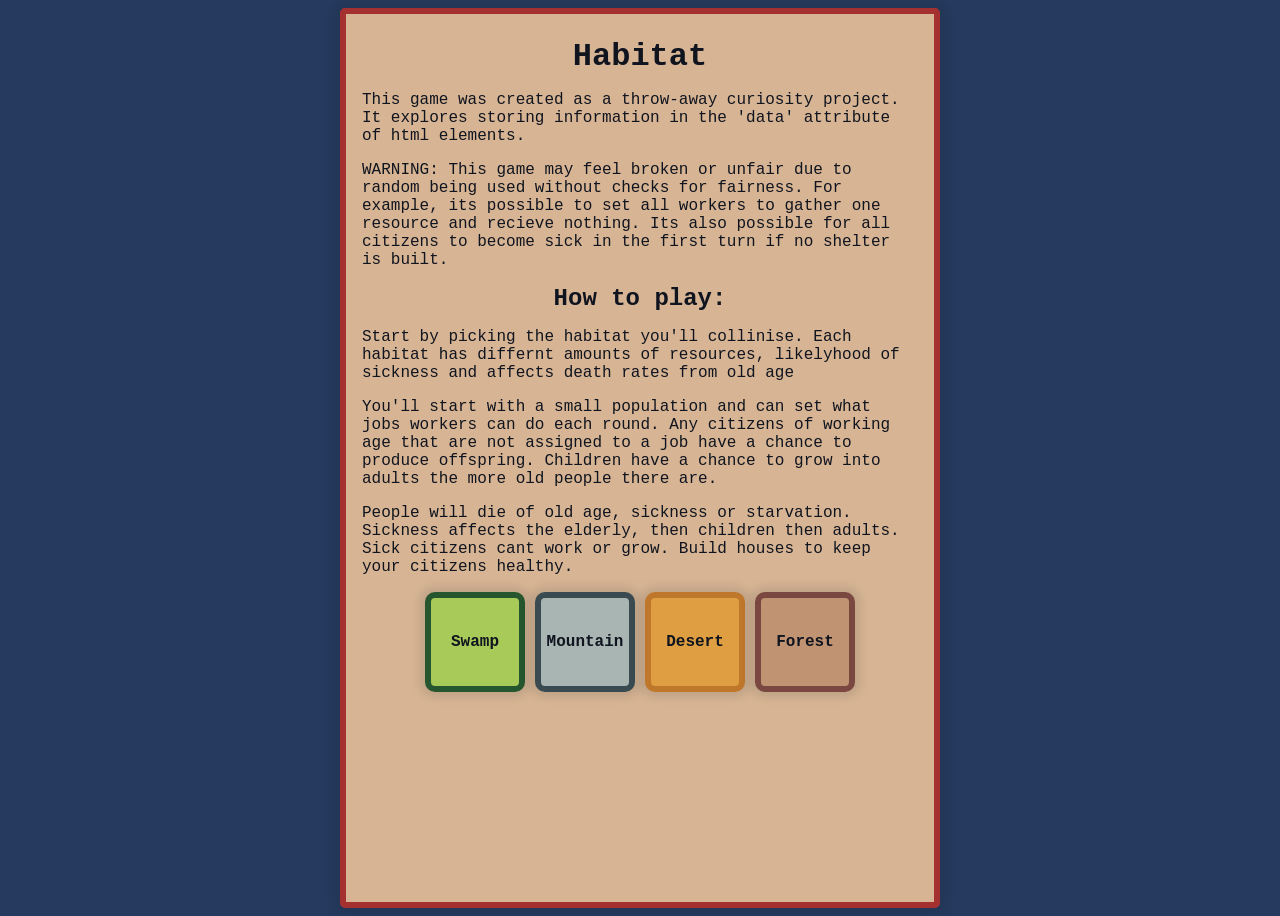
<file: index.html>
<!doctype html>
<html>
  <head>
    <meta charset="UTF-8">
    <title>Habitat</title>
    <link rel="stylesheet" href="styles.css">
  </head>
  <body >

    <h1>Habitat</h1>
    <p>This game was created as a throw-away curiosity project. It explores storing information in the 'data' attribute of html elements.</p>
    <p>WARNING: This game may feel broken or unfair due to random being used without checks for fairness. For example, its possible to set all workers to gather one resource and recieve nothing. Its also possible for all citizens to become sick in the first turn if no shelter is built.</p>

    <h2>How to play:</h2>
    <p>Start by picking the habitat you'll collinise. Each habitat has differnt amounts of resources, likelyhood of sickness and affects death rates from old age</p>
    <p>You'll start with a small population and can set what jobs workers can do each round. Any citizens of working age that are not assigned to a job have a chance to produce offspring. Children have a chance to grow into adults the more old people there are.</p>
    <p>People will die of old age, sickness or starvation. Sickness affects the elderly, then children then adults. Sick citizens cant work or grow. Build houses to keep your citizens healthy.</p>

    <div id="habitats">
      <a class="swamp" 
        href="game.html?name=Swamp&meat=4&plants=8&wood=8&stone=1&grow=7&oldage=4&fertility=10&sickness=6"
      ><span>Swamp</span></a>
      <a class="mountain" 
        href="game.html?name=Mountain&meat=8&plants=3&wood=5&stone=9&grow=5&oldage=1&fertility=9&sickness=2"
      ><span>Mountain</span></a>
      <a class="desert" 
        href="game.html?name=Desert&meat=3&plants=4&wood=2&stone=5&grow=3&oldage=1&fertility=8&sickness=1"
      ><span>Desert</span></a>
      <a class="forest" 
        href="game.html?name=Forest&meat=6&plants=8&wood=9&stone=1&grow=5&oldage=2&fertility=9&sickness=4"
      ><span>Forest</span></a>
    </div>
    
  </body>
</html>
</file>
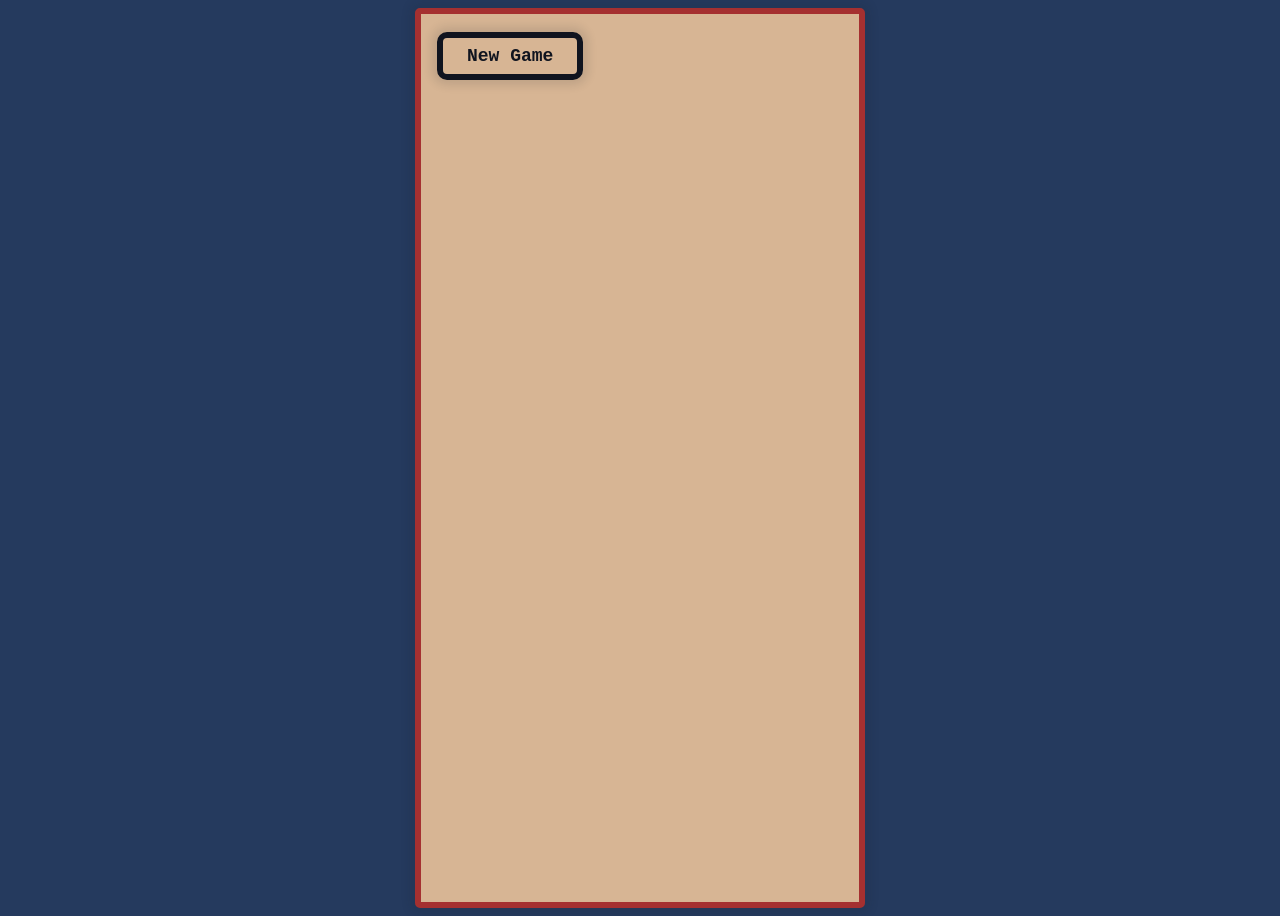
<file: endgame.html>
<!doctype html>
<html>
  <head>
    <link rel="stylesheet" href="styles.css">
    <title>End Screen</title>
  </head>
  <body>
    <h1 id="endgame-status"></h1>
    <p id="endgame-condition"></p>
    <a class="button" href="index.html">New Game</a>
    <script src="endgame.js"></script>
  </body>
</html>
</file>
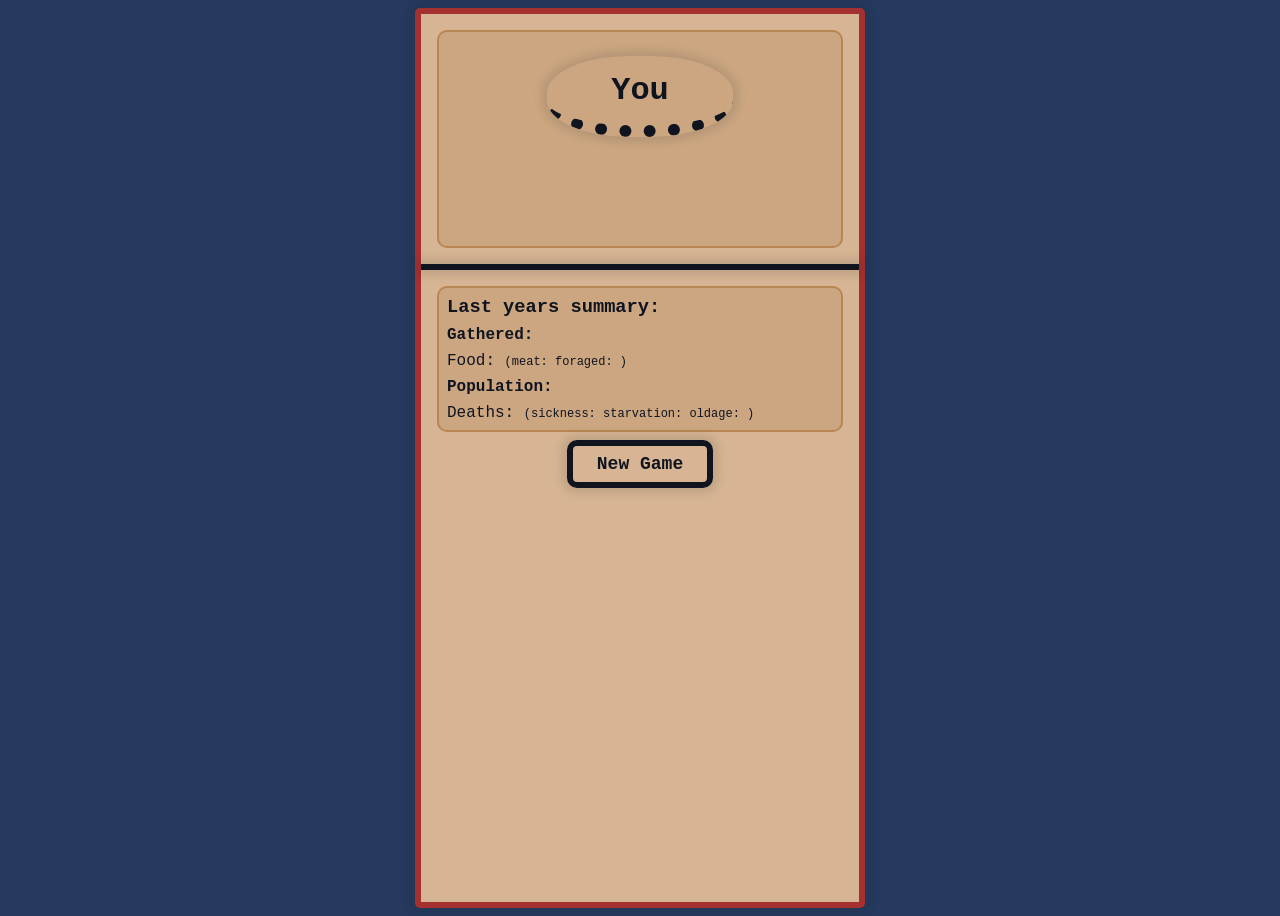
<file: endscreen.html>
<!doctype html>
<html>
  <head>
    <meta charset="UTF-8">
    <link rel="stylesheet" href="styles.css">
    <title>End game</title>
  </head>
  <body class="game">
    <div id="end-basic-info" 
      class="section margin-top"
      data-habitat=""
      data-status=""
      data-condition=""
      data-frames=""
      data-population=""
      data-food=""
      data-wood=""
      data-stone=""
      
    >
      <h1 id="end-status"></h1>
      <p id="end-condition"></p>

      <div>
        <ul>
          <li id="end-frames"></li>
          <li id="end-population"></li>
          <li id="end-food"></li>
          <li id="end-wood"></li>
          <li id="end-stone"></li>
        </ul>
      </div>

    </div>

    <hr>

    <div id="log" 
      class="section"
      data-food=""
      data-meat=""
      data-forage=""
      data-wood=""
      data-stone=""

      data-sick=""
      data-born=""
      data-grew=""
      data-aged=""
      data-deaths=""
      data-sickness=""
      data-starvation=""
      data-oldage=""
    >
      <h3>Last years summary:</h3>

      <p class="sub-heading">Gathered:</p>
      <ul>
        <li>Food: <span class="log-food"></span>
          <span class="sub-text">(meat: <span class="log-gather-meat"></span> foraged: <span class="log-gather-forage"></span>)</span>
        </li>
      </ul>

      <p class="sub-heading">Population:</p>
      <ul>
        <li>Deaths: <span class="log-deaths"></span>
          <span class="sub-text">(sickness: <span class="log-sickness"></span> starvation: <span class="log-starvation"></span> oldage: <span class="log-oldage"></span>)</span>
        </li>
      </ul>
    </div>

    <div class="container-horizontal-center">
      <a id="new-game-button" class="button" href="index.html">New Game</a>
    </div>
    

    <script src="endgame.js"></script>
  </body>
</html>
</file>
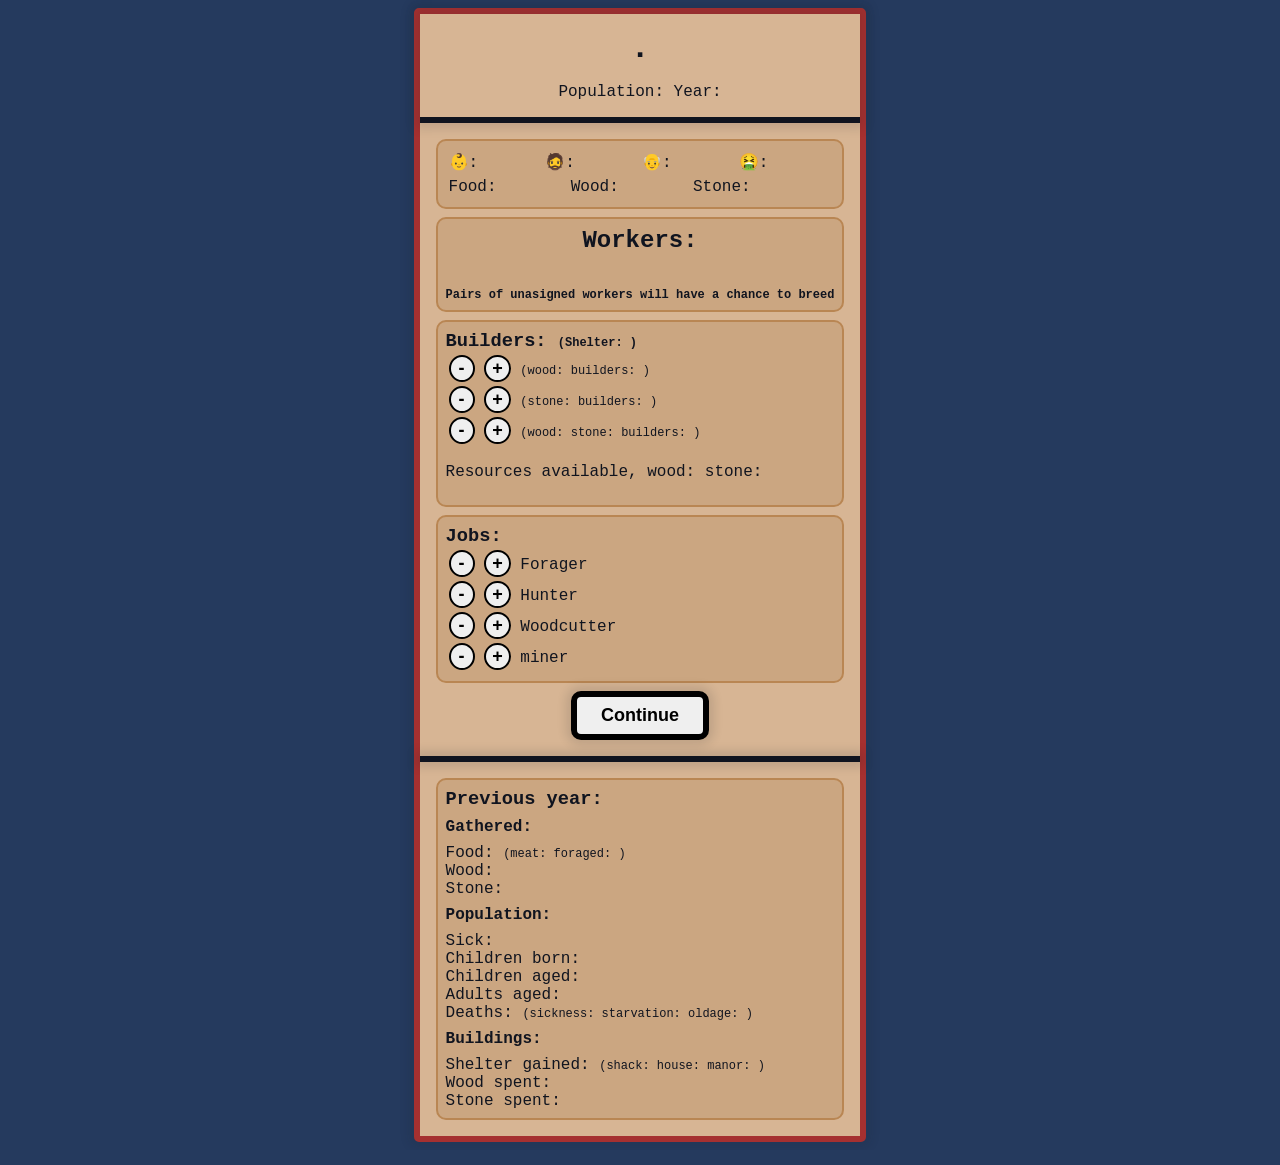
<file: game.html>
<!doctype html>
<html>
  <head>
    <meta charset="UTF-8">
    <link rel="stylesheet" href="./styles.css">
    <title>Habitate - game</title>
  </head>
  <body class="game">

    <div id="habitat-title">
      <h1>.</h1>
      <p>Population: <span class="info-population"></span> Year: <span class="info-frames"></span></p>
    </div>

    <div id="board"
      data-frames=0 
      data-children=0 
      data-adults=10
      data-old=0
      data-sick=0

      data-food=50 
      data-wood=10 
      data-stone=10
      data-shelter=0

      data-childconsumes=1
      data-adultconsumes=2
      data-oldconsumes=1
    >
      <div class="section">
        <table>
          <tr>
            <td>👶: <span class="info-children"></span></td>
            <td>🧔: <span class="info-adults"></span></td>
            <td>👴: <span class="info-old" ></span></td>
            <td>🤮: <span class="info-sick"></span></td>
          </tr>
        </table>
        <table>
          <tr>
            <td>Food: <span class="info-food"></span></td>
            <td>Wood: <span class="info-wood"></span></td>
            <td>Stone: <span class="info-stone"></span></td>
          </tr>
        </table>
      </div>

      <div class="section">
        <h2>Workers: <span id="info-workers" 
          data-workers=0
        ></span></h2>
        <p id="worker-visual-display"></p>
        <p class="sub-text bold-center">Pairs of unasigned workers will have a chance to breed</p>
      </div>

      <div id="info-build" 
        class="section"
        data-builders=0

        data-shack=0
        data-shackwood=10
        data-shackbuilder=1
        data-shackshelter=3

        data-house=0
        data-housestone=20
        data-housebuilder=1
        data-houseshelter=5

        data-manor=0
        data-manorwood=15
        data-manorstone=25
        data-manorbuilder=2
        data-manorshelter=8

        data-woodspent=0
        data-stonespent=0
      >
  
        <h3>Builders: <span class="info-builders"></span>
          <span class="sub-text">(Shelter: <span class="info-shelter"></span>)</span>
        </h3>

        <table>
          <tr>
            <td>
              <button class="inc-dec dec" onclick="decBuilding('shack')">-</button>
              <span class="build-shack"></span>
              <button class="inc-dec inc" onclick="incBuilding('shack')">+</button>
              <span class="sub-text">(wood: <span id="cost-shackwood"></span> builders: <span id="cost-shackbuilder"></span>)</span>
            </td>
          </tr>
          <tr>
            <td>
              <span>
                <button class="inc-dec dec" onclick="decBuilding('house')">-</button>
                <span class="build-house"></span>
                <button class="inc-dec inc" onclick="incBuilding('house')">+</button>
              <span class="sub-text">(stone: <span id="cost-housestone"></span> builders: <span id="cost-housebuilder"></span>)</span>
            </td>
          </tr>
          <tr>
            <td>
              <button class="inc-dec dec" onclick="decBuilding('manor')">-</button>
              <span class="build-manor"></span>
              <button class="inc-dec inc" onclick="incBuilding('manor')">+</button>
              <span class="sub-text">(wood: <span id="cost-manorwood"></span> stone: <span id="cost-manorstone"></span> builders: <span id="cost-manorbuilder"></span>)</span>
            </td>
          </tr>
        </table>
        <p>Resources available, <span>wood: <span class="available-wood"></span> stone: <span class="available-stone"></span></p>
      </div>
      
      <div id="info-jobs"
        class="section"
        data-jobs=0
        data-forager=0
        data-hunter=0
        data-woodcutter=0
        data-miner=0

        data-plants=7
        data-meat=10
        data-wood=10
        data-stone=10
      >
        <h3>Jobs: <span class="jobs-filled"></span></h3>
        <table>
          <tr>
            <td>
              <button class="inc-dec dec" onclick="decJob('forager')">-</button>
              <span class="job-forager"></span>
              <button class="inc-dec inc" onclick="incJob('forager')">+</button>
              <span>Forager</span>
            </td>
          </tr>
          <tr>
            <td>
              <button class="inc-dec dec" onclick="decJob('hunter')">-</button>
              <span class="job-hunter"></span>
              <button class="inc-dec inc" onclick="incJob('hunter')">+</button>
              <span>Hunter</span>
            </td>
          </tr>
          <tr>
            <td>
              <button class="inc-dec dec" onclick="decJob('woodcutter')">-</button>
              <span class="job-woodcutter"></span>
              <button class="inc-dec inc" onclick="incJob('woodcutter')">+</button>
              <span>Woodcutter</span>
            </td>
          </tr>
          <tr>
            <td>
              <button class="inc-dec dec" onclick="decJob('miner')">-</button>
              <span class="job-miner"></span>
              <button class="inc-dec inc" onclick="incJob('miner')">+</button>
              <span>miner</span>
            </td>
          </tr>
        </table>
      </div>
    </div>

    <div class="container-horizontal-center">
      <button id="evaluate-year" onclick="evaluateYear()">Continue</button>
    </div>

    <hr id="bookmark-log">

    <div id="log" 
      class="section no-margin-bottom"

      data-food=0
      data-meat=0
      data-forage=0
      data-wood=0
      data-stone=0

      data-sick=0
      data-born=0
      data-grew=0
      data-aged=0
      data-deaths=0
      data-sickness=0
      data-starvation=0
      data-oldage=0
      data-shelter=0>

      <h3>Previous year: </h3>
      <p class="sub-heading">Gathered:</p>
      <ul>
        <li>Food: <span class="log-food"></span>
          <span class="sub-text">(meat: <span class="log-gather-meat"></span> foraged: <span class="log-gather-forage"></span>)</span>
        </li>
      
        <li>Wood: <span class="log-wood"></span></li>
        <li>Stone: <span class="log-stone"></span></li>
      </ul>

      <p class="sub-heading">Population:</p>
      <ul>
        <li>Sick: <span class="log-sick"></span></li>
        <li>Children born: <span class="log-born"></span></li>
        <li>Children aged: <span class="log-grew"></span></li>
        <li>Adults aged: <span class="log-aged"></span></li>
        <li>Deaths: <span class="log-deaths"></span>
          <span class="sub-text">(sickness: <span class="log-sickness"></span> starvation: <span class="log-starvation"></span> oldage: <span class="log-oldage"></span>)</span>
        </li>
      </ul>
      <p class="sub-heading">Buildings:</p>
      <ul>
        <li>Shelter gained: <span class="log-shelter"></span>
          <span class="sub-text">(shack: <span class="log-shack"></span> house: <span class="log-house"></span> manor: <span class="log-manor"></span>)</span>
        </li>
        <li>Wood spent: <span class="log-wood-spent"></span></li>
        <li>Stone spent: <span class="log-stone-spent"></span></li>
      </ul>
    </div>
    <script src="index.js"></script>
  </body>
</html>
</file>
<file: styles.css>
:root {
  --page-background: #253a5e;
  --game-background: #d7b594;
  --game-border: #a53030;
  --text: #10141f;
  --shadow: #151d2820;

  --board-background: #CBA681;
  --board-border: #B98653;

  --main-swamp: #a8ca58;
  --border-swamp: #25562e;
  
  --main-mountain: #a8b5b2;
  --border-mountain: #394a50;

  --main-desert: #de9e41;
  --border-desert: #be772b;

  --main-forest: #c09473;
  --border-forest: #7a4841;

  --h1-size: 32px;
  --border-width: 6px;
  --border-width-large: 12px;


}

html {
  display: flex;
  justify-content: center;
  font-family: Monospace, "sans-serif";
  font-size: 16px;
  color: var(--text);
  background: var(--page-background);
}

body {
  box-sizing: border-box;
  padding: 1rem; 
  max-width: 600px;
  min-width: 450px;
  min-height: 100vh;
  background: var(--game-background);
  border: solid var(--border-width) var(--game-border);
  border-radius: 5px;
  box-shadow: 0px 0px 10px 5px var(--shadow);
}

h1 {
  font-size: var(--h1-size);
}
h1, h2 {
  margin: 0.5rem;
  text-align: center;
}

#habitats {
  display: flex;
  justify-content: center;
  gap: 10px;
}

#habitats a {
  box-sizing: border-box;
  min-width: 100px;
  min-height: 100px;
  display: flex;
  justify-content: center;
  align-items: center;
  font-weight: bold;
  font-size: 16px;
  text-decoration: none;
  color: var(--text);
  border-style: solid;
  border-width: var(--border-width);
  border-radius: 10px;
  box-shadow: 0px 0px 10px 5px var(--shadow);
}

a:hover, button:hover {
  color: var(--text);
  filter: brightness(0.85);
}

a:active, button:active {
  color: var(--text);
  transform: scale(0.95);
}

hr {
  margin: 1rem 0;
  border-style: solid;
  border-width: var(--border-width)/2;
  box-shadow: 0px 0px 10px 5px var(--shadow);
}

table {
  width: 100%;
}

td {
  padding-right: 0.5rem;
}

ul {
  margin: 0;
  list-style-type: none;
  padding: 0;
}

.game {
  padding: 0 0 1rem 0;
}

.swamp {
  background: var(--main-swamp);
  border-color: var(--border-swamp);
}

.mountain {
  background: var(--main-mountain);
  border-color: var(--border-mountain);
}

.desert {
  background: var(--main-desert);
  border-color: var(--border-desert);
}

.forest {
  background: var(--main-forest);
  border-color: var(--border-forest);
}

.section {
  margin: 0.5rem 1rem;
  padding: 0.5rem;
  background: var(--board-background);
  border: 2px solid var(--board-border);
  border-radius: 10px;
}

.sub-text {
  margin: 0;
  font-size: 12px;
}

.bold-center {
  font-weight: bold;
  text-align: center;
}

.section h2, h3 {
  margin: 0;
}

.margin-top {
  margin-top: 1rem;
}


.no-margin-bottom {
  margin-bottom: 0;
}

.sub-heading {
  margin: 0.5rem 0;
  font-weight: bold;
}

.container-horizontal-center {
  display: flex;
  justify-content: center;
}

.inc-dec {
  font-size: 18px;
  font-weight: bold;
  min-width: 26px;
  min-height: 26px;
  border-style: solid;
  border-width: 2px;
  border-radius: 50%;
}

.button {
  font-weight: bold;
  font-size: 18px;
  text-decoration: none;
  color: var(--text);
  border-style: solid;
  border-width: var(--border-width);
  border-radius: 10px;
  box-shadow: 0px 0px 10px 5px var(--shadow);
  padding: 0.5rem 1.5rem;
}



#habitat-title {
  display: flex;
  flex-direction: column;
  margin: 0 0 1rem 0;
  padding: 1rem;
  border-bottom-style: solid;
  border-bottom-width: var(--border-width);
  box-shadow: 0px 0px 10px 5px var(--shadow);
}
#habitat-title h1 {
  margin: 0;
}
#habitat-title p {
  margin-bottom: 0;
  text-align: center;
}
#habitat-title span {
  text-align: center;
}

#worker-visual-display {
  margin: 0;
  font-size: 22px;
  min-height: 34px;
  text-align: center;
}

#evaluate-year {
  padding: 0.5rem 1.5rem;
  font-weight: bold;
  font-size: 18px;
  
  border-style: solid;
  border-width: var(--border-width);
  border-radius: 10px;
  box-shadow: 0px 0px 10px 5px var(--shadow);
}

#end-basic-info {
  display: flex;
  flex-direction: column;
  align-items: center;
}

#end-basic-info ul {
  display: inline-block; 
  margin-bottom: 1rem;
}

#end-status {
  margin: 1rem 2rem;
  padding: 1rem 4rem;
  border-bottom-style: dotted;
  border-bottom-width: var(--border-width-large);
  box-shadow: 0px 0px 10px 5px var(--shadow);
  border-radius: 45%
}

#end-condition {
  margin: 2rem 1rem 2rem 1rem;
  text-align: center;
  font-weight: bold;
}
</file>
